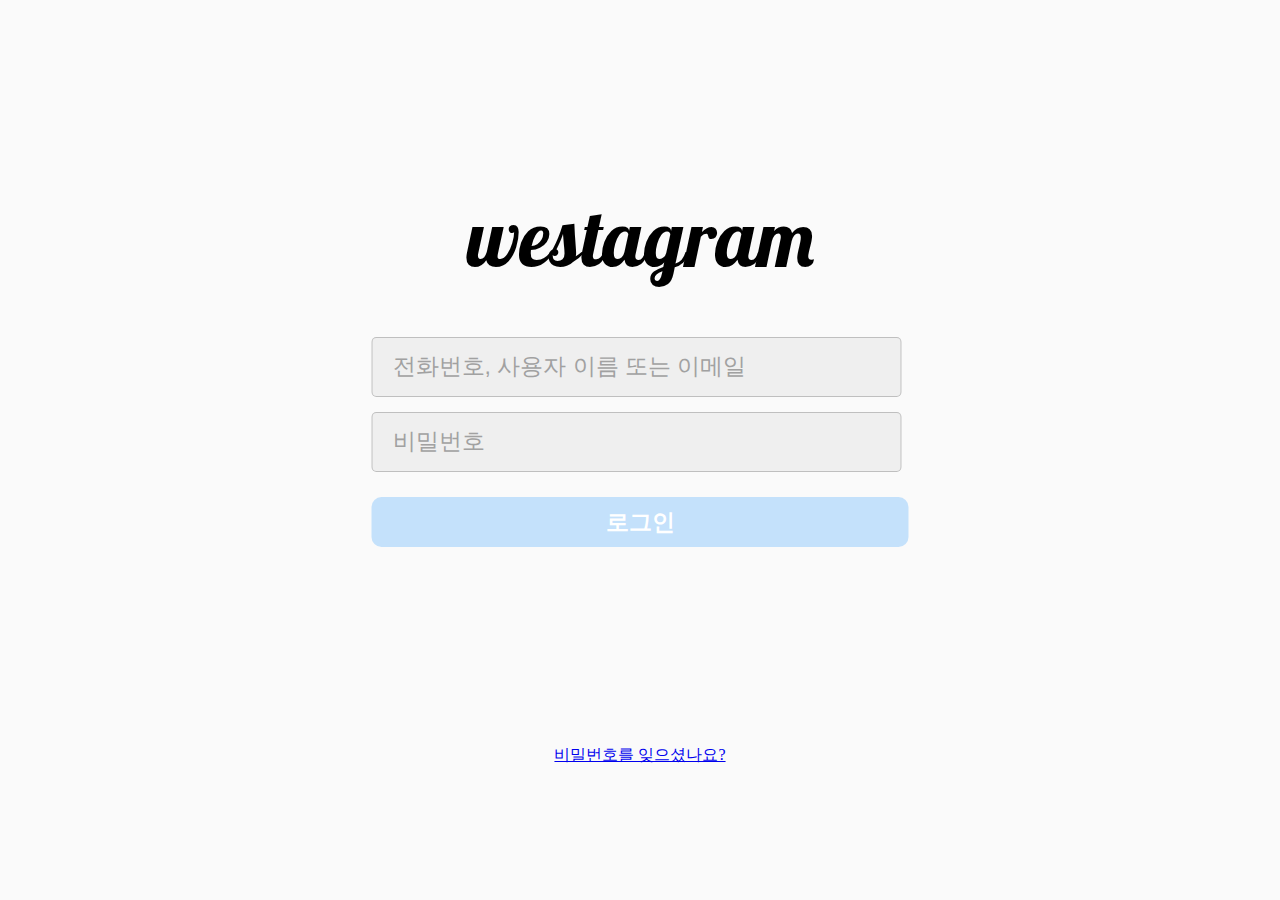
<file: 2주차/insta/login.html>
<!DOCTYPE html>
<html lang="en">
  <head>
    <meta charset="UTF-8" />
    <meta http-equiv="X-UA-Compatible" content="IE=edge" />
    <meta name="viewport" content="width=device-width, initial-scale=1.0" />
    <link rel="stylesheet" href="style/common.css" />
    <title>westagram login</title>
  </head>
  <body>
    <div class="wrap">
      <div class="logo">westagram</div>
      <form class="login" action="main.html" method="get">
        <input
          class="login__email"
          type="text"
          placeholder="전화번호, 사용자 이름 또는 이메일"
        />
        <input class="login__pw" type="password" placeholder="비밀번호" />
        <button class="login__btn" disabled="false" type="submit">
          로그인
        </button>
      </form>

      <footer class="footer">
        <a href="main.html">비밀번호를 잊으셨나요?</a>
      </footer>
    </div>
    <script src="js/login.js"></script>
  </body>
</html>
</file>
<file: 2주차/insta/style/common.css>
/*  */
@import url("https://fonts.googleapis.com/css2?family=Lobster&family=Lobster+Two:ital,wght@0,400;0,700;1,700&display=swap");

@import "reset.css";
@import "login.css";
@import "main.css";
@import "variables.css";

* {
  box-sizing: border-box;
  font-family: -apple-system, BlinkMacSystemFont, "Segoe UI", Roboto, Oxygen,
    Ubuntu, Cantarell, "Open Sans", "Helvetica Neue", sans-serif;
}

body {
  height: auto;
  background-color: #fafafa;
}
</file>
